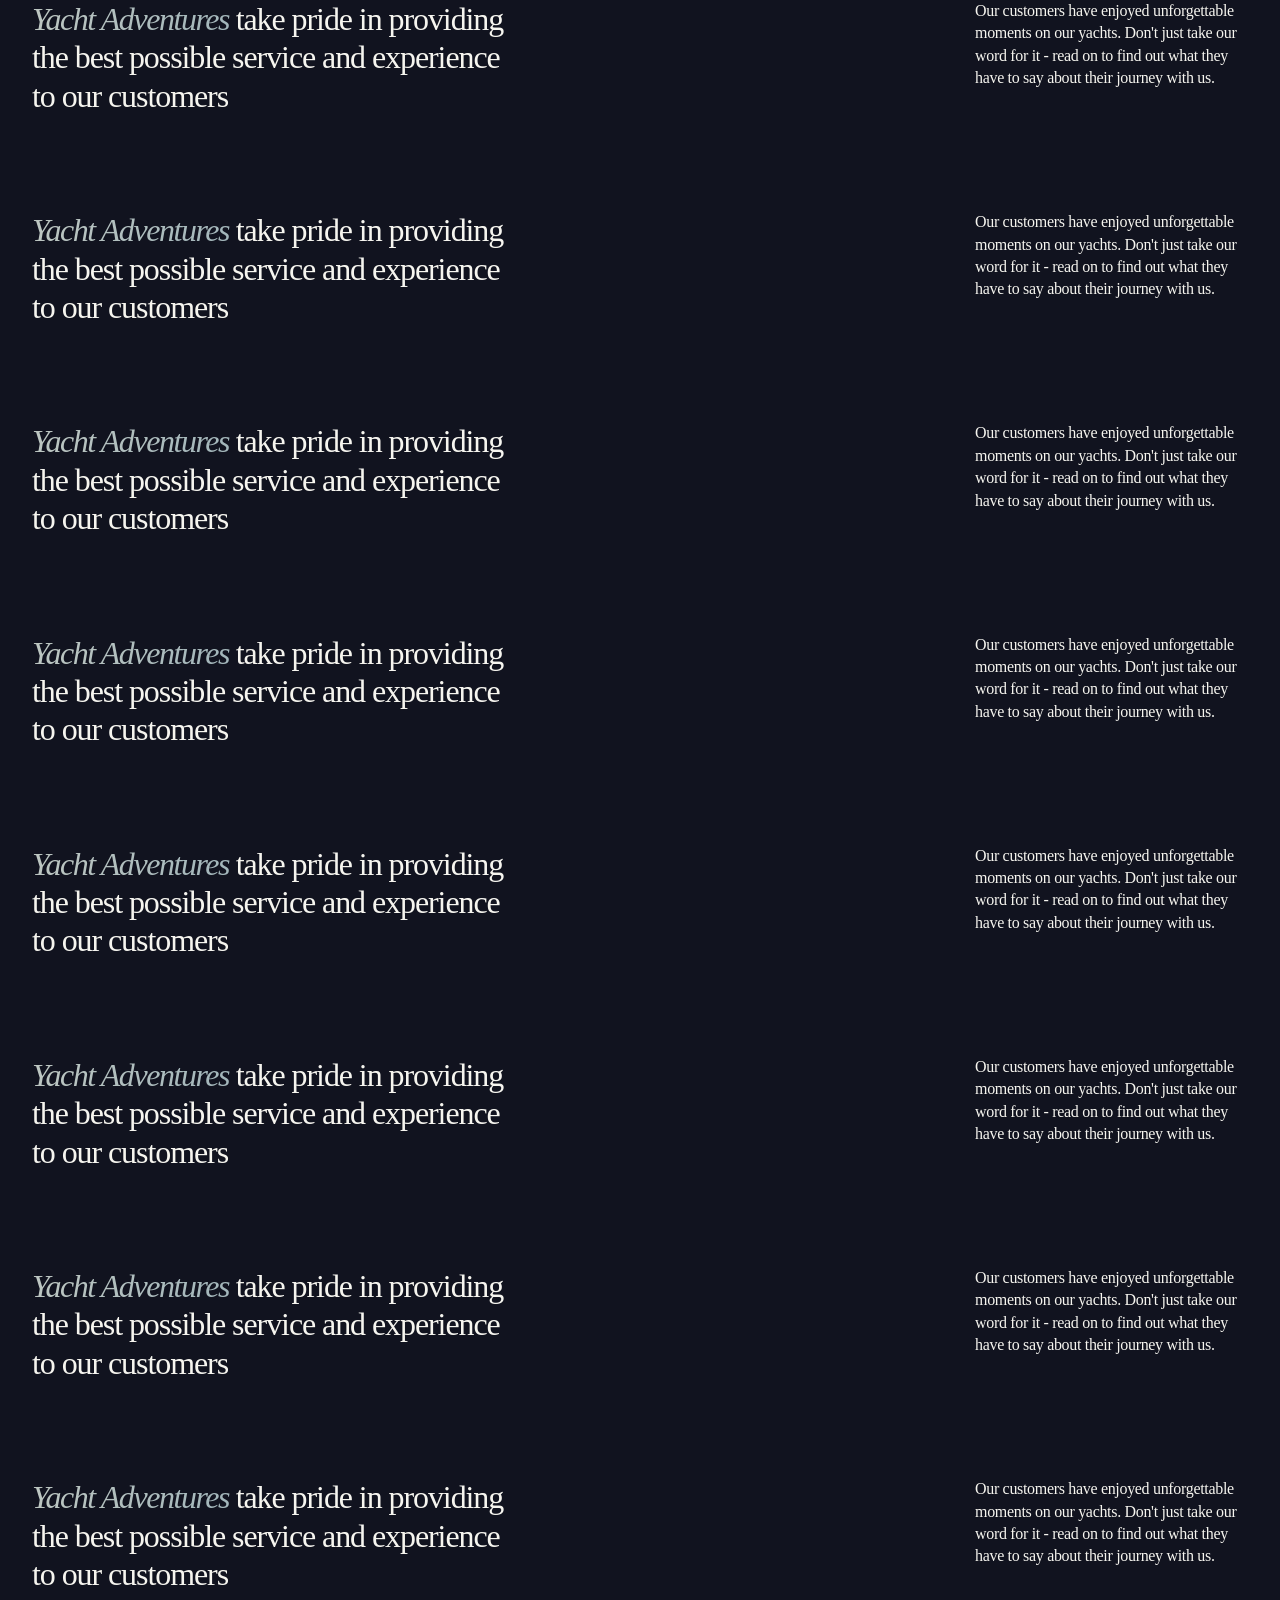
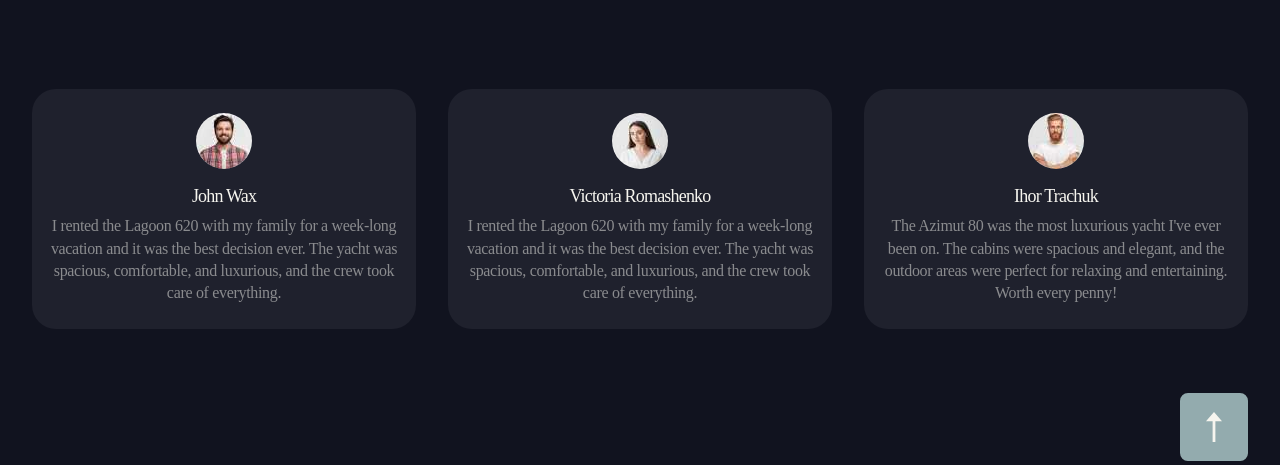
<file: index.html>
<!DOCTYPE html>
<html lang="en">
  <head>
    <meta charset="UTF-8" />
    <meta name="viewport" content="width=device-width, initial-scale=1.0" />
    <title>Effective Solutions for Your Business</title>

    <!-- Fonts -->
    <link rel="preconnect" href="https://fonts.googleapis.com" />
    <link rel="preconnect" href="https://fonts.gstatic.com" crossorigin />
    <link
      href="https://fonts.googleapis.com/css2?family=Raleway:wght@800&family=Roboto:wght@400;500;700;900&display=swap"
      rel="stylesheet"
    />

    <!-- Normalize -->
    <link
      rel="stylesheet"
      href="https://cdn.jsdelivr.net/npm/modern-normalize@2.0.0/modern-normalize.min.css"
    />
    <link rel="stylesheet" href="./css/modern-normalize.min.css" />

    <!-- Custom styles -->
    <link rel="stylesheet" href="./css/styles.css" />
  </head>

  <body>
    <main>
        
      <!-- review section -->

      <section class="review-section" id="review">
        <div class="container">
          <div class="review-text-blk">
            <h3 class="review-h">
              <span class="review-span">Yacht Adventures </span>take pride in providing the best
              possible service and experience to our customers
            </h3>
            <p class="review-p">
              Our customers have enjoyed unforgettable moments on our yachts. Don't just take our word
              for it - read on to find out what they have to say about their journey with us.
            </p>
          </div>
          <div class="review-text-blk">
            <h3 class="review-h">
              <span class="review-span">Yacht Adventures </span>take pride in providing the best
              possible service and experience to our customers
            </h3>
            <p class="review-p">
              Our customers have enjoyed unforgettable moments on our yachts. Don't just take our word
              for it - read on to find out what they have to say about their journey with us.
            </p>
          </div>
          <div class="review-text-blk">
            <h3 class="review-h">
              <span class="review-span">Yacht Adventures </span>take pride in providing the best
              possible service and experience to our customers
            </h3>
            <p class="review-p">
              Our customers have enjoyed unforgettable moments on our yachts. Don't just take our word
              for it - read on to find out what they have to say about their journey with us.
            </p>
          </div>
          <div class="review-text-blk">
            <h3 class="review-h">
              <span class="review-span">Yacht Adventures </span>take pride in providing the best
              possible service and experience to our customers
            </h3>
            <p class="review-p">
              Our customers have enjoyed unforgettable moments on our yachts. Don't just take our word
              for it - read on to find out what they have to say about their journey with us.
            </p>
          </div>
          <div class="review-text-blk">
            <h3 class="review-h">
              <span class="review-span">Yacht Adventures </span>take pride in providing the best
              possible service and experience to our customers
            </h3>
            <p class="review-p">
              Our customers have enjoyed unforgettable moments on our yachts. Don't just take our word
              for it - read on to find out what they have to say about their journey with us.
            </p>
          </div>
          <div class="review-text-blk">
            <h3 class="review-h">
              <span class="review-span">Yacht Adventures </span>take pride in providing the best
              possible service and experience to our customers
            </h3>
            <p class="review-p">
              Our customers have enjoyed unforgettable moments on our yachts. Don't just take our word
              for it - read on to find out what they have to say about their journey with us.
            </p>
          </div>
          <div class="review-text-blk">
            <h3 class="review-h">
              <span class="review-span">Yacht Adventures </span>take pride in providing the best
              possible service and experience to our customers
            </h3>
            <p class="review-p">
              Our customers have enjoyed unforgettable moments on our yachts. Don't just take our word
              for it - read on to find out what they have to say about their journey with us.
            </p>
          </div>
          <div class="review-text-blk">
            <h3 class="review-h">
              <span class="review-span">Yacht Adventures </span>take pride in providing the best
              possible service and experience to our customers
            </h3>
            <p class="review-p">
              Our customers have enjoyed unforgettable moments on our yachts. Don't just take our word
              for it - read on to find out what they have to say about their journey with us.
            </p>
          </div>
          

          <!-- review card list -->
          <div class="slider-wrapper" id="sliderWrapper">
          <div class="swiper-container" >
          <ul class="review-card-list">
            <li class="review-card-item">
              <img 
                class="rev-photo"
                srcset="./img/review/photo01@1x.jpg 1x, ./img/review/photo01@2x.jpg 2x"
                src="./img/review/photo01@2x.jpg"
                alt="photo of John Wax"
                width="48" height="48"
              />
              <h4 class="rev-name">John Wax</h4>
              <p class="rev-text">I rented the Lagoon 620 with my family for a week-long vacation and 
                it was the best decision ever. The yacht was spacious, comfortable, and luxurious, 
                and the crew took care of everything. </p>
            </li>

            <li class="review-card-item">
              <img 
                class="rev-photo"
                srcset="./img/review/photo02@1x.jpg 1x, ./img/review/photo02@2x.jpg 2x"
                src="./img/review/photo02@2x.jpg"
                alt="photo of Victoria Romashenko"
                width="48" height="48"
              />
              <h4 class="rev-name">Victoria Romashenko</h4>
              <p class="rev-text">I rented the Lagoon 620 with my family for a week-long vacation and 
                it was the best decision ever. The yacht was spacious, comfortable, and luxurious, 
                and the crew took care of everything. </p>
            </li>
            
            <li class="review-card-item">
              <img 
                class="rev-photo"
                srcset="./img/review/photo03@1x.jpg 1x, ./img/review/photo03@2x.jpg 2x"
                src="./img/review/photo03@2x.jpg"
                alt="photo of Ihor Trachuk"
                width="48" height="48"
              />
              <h4 class="rev-name">Ihor Trachuk</h4>
              <p class="rev-text">The Azimut 80 was the most luxurious yacht I've ever been on. 
                The cabins were spacious and elegant, and the outdoor areas were perfect for relaxing
                 and entertaining. Worth every penny!</p>
            </li>
          </ul>
          <div class="indicator">
            <span class="point"></span>
            <span class="point"></span>
            <span class="point"></span>
          </div>
          </div>
          
        </div>
      </section>
    </main>

    
<!-- back to top button -->

    <div class="container">
      <div class="back-div">
        <a class="back2top" href="">
          <svg class="arr-up-ico" width="68" height="68">
            <use href="./img/icons.svg#arrow-up"></use>
          </svg>
        </a>
      </div>
    </div>





<script>
  document.addEventListener("DOMContentLoaded", function() {
    const cards = document.querySelectorAll(".review-card-item");
    const cardCount = cards.length;
    const points = document.querySelectorAll(".point");
    let currentIndex = 0;
    let sliderVisible = false;
    let sliderWrapper = document.querySelector("#sliderWrapper");
    let lastManualScrollTime = 0; // Variable to store the timestamp of the last manual scroll

    function showNextCard() {
      cards[currentIndex].scrollIntoView({ behavior: "smooth", inline: "start" });
      updateActiveIndicator();
      currentIndex = (currentIndex + 1) % cardCount;
    }

    const cardShowInterval = 4000; // 5 seconds delay between each card appearance
    let sliderInterval = null;

    function startSlider() {
      sliderVisible = true;
      sliderInterval = setInterval(showNextCard, cardShowInterval);
    }

    function stopSlider() {
      sliderVisible = false;
      clearInterval(sliderInterval);
    }

    // Function to check if the slider is fully visible
    function isSliderFullyVisible() {
      const rect = sliderWrapper.getBoundingClientRect();
      return rect.top >= 0 && rect.bottom <= (window.innerHeight || document.documentElement.clientHeight);
    }

    // Function to handle slider visibility changes
    function handleSliderVisibility(entries) {
      if (entries[0].isIntersecting) {
        if (!sliderVisible) {
          startSlider();
        }
      } else {
        stopSlider();
      }
    }

    // IntersectionObserver to observe slider visibility changes
    const observer = new IntersectionObserver(handleSliderVisibility, { threshold: 1 });
    observer.observe(sliderWrapper);

    // Function to update active indicator based on the current visible slide
    function updateActiveIndicator() {
      points.forEach((point, index) => {
        point.classList.toggle("active", index === currentIndex);
      });
    }

    // Listen for window scroll and resize events to handle slider visibility changes
    window.addEventListener("scroll", () => {
      handleSliderVisibility([{ isIntersecting: isSliderFullyVisible() }]);
    });

    window.addEventListener("resize", () => {
      handleSliderVisibility([{ isIntersecting: isSliderFullyVisible() }]);
    });

    // Variable to keep track of manual scrolling
    let isScrollingManually = false;

    // Throttle function to control the manual scrolling speed
    function throttle(func, limit) {
      let inThrottle;
      return function() {
        if (!inThrottle) {
          func.apply(this, arguments);
          inThrottle = true;
          setTimeout(() => (inThrottle = false), limit);
        }
      };
    }

    // Add wheel event listener to the slider container to handle manual scrolling with mouse wheel
    sliderWrapper.addEventListener(
      "wheel",
      throttle(function(event) {
        event.preventDefault();
        if (!isScrollingManually) {
          isScrollingManually = true;
          const scrollOptions = { behavior: "auto", inline: "start" };
          if ("scrollBehavior" in document.documentElement.style) {
            // Scroll behavior is supported
            scrollOptions.behavior = "smooth";
          }

          if (event.deltaY < 0) {
            // Scrolling up
            currentIndex = (currentIndex - 1 + cardCount) % cardCount;
          } else {
            // Scrolling down
            currentIndex = (currentIndex + 1) % cardCount;
          }
          updateActiveIndicator();
          cards[currentIndex].scrollIntoView(scrollOptions);

          // Reset the manual scrolling flag after a short delay
          setTimeout(() => {
            isScrollingManually = false;
            // Update the last manual scroll time
            lastManualScrollTime = Date.now();
            // Check if enough time has passed since the last manual scroll before starting the slider again
            if (Date.now() - lastManualScrollTime >= 4000) {
              startSlider();
            }
          }, 2000); // Increase the timeout value for a longer swipe threshold
        }
      }, 000) // Increase the throttle limit for a longer swipe threshold
    );

    // Initial check to start the slider if it's visible on page load
    handleSliderVisibility([{ isIntersecting: isSliderFullyVisible() }]);
    updateActiveIndicator();
  });
</script>





    <!-- footer -->
    <!-- <footer class="footer">
      <div class="container">
        <div class="ft-first-div">
          <a href="./index.html" class="logo flogo link"
            >Web<span class="flogo-span">Studio</span></a
          >
          <p class="footer-p">
            Increase the flow of customers and sales for your business with digital marketing &
            growth solutions.
          </p>
        </div>
        <div class="fdiv-social">
          <p class="fp-social">Social media</p>
          <ul class="ft-net-ul">
            <li class="ft-net-li">
              <a class="ft-net-a" href="">
                <svg class="ft-ico" width="24" height="24">
                  <use href="./images/icons.svg#icon-instagram"></use>
                </svg>
              </a>
            </li>
            <li class="ft-net-li">
              <a class="ft-net-a" href="">
                <svg class="ft-ico" width="24" height="24">
                  <use href="./images/icons.svg#icon-twitter"></use>
                </svg>
              </a>
            </li>
            <li class="ft-net-li">
              <a class="ft-net-a" href="">
                <svg class="ft-ico" width="24" height="24">
                  <use href="./images/icons.svg#icon-facebook"></use>
                </svg>
              </a>
            </li>
            <li class="ft-net-li">
              <a class="ft-net-a" href="">
                <svg class="ft-ico" width="24" height="24">
                  <use href="./images/icons.svg#icon-linkedin"></use>
                </svg>
              </a>
            </li>
          </ul>
        </div>
        <div class="fsubs-div">
          <p class="fsubs-p">Subscribe</p>
          <form name="subscriber-form" class="subs-form">
            <label class="subs-label">
              <input
                type="email"
                name="subscriber-email"
                placeholder="E-mail"
                class="fsubs-input"
              />
            </label>
            <button type="submit" class="fsubs-btn"
              >Subscribe
              <svg class="subs-ico" width="24" height="24">
                <use href="./images/icons.svg#icon-subscribe"></use>
              </svg>
            </button>
          </form>
        </div>
      </div>
    </footer> -->

    <!-- Modal window -->
    <!-- <div class="backdrop is-hidden" data-modal>
      <div class="modal">
        <button class="modal-btn" type="button" data-modal-close>
          <svg class="md-icon" width="8" height="8">
            <use href="./images/icons.svg#icon-close"></use>
          </svg>
        </button>

        <p class="modal-caption">Leave your contacts and we will call you back</p>
        <form class="modal-form" name="order_form" autocomplete="on">
          <div class="form-div">
            <label for="user-name" class="modal-form-label">Name</label>
            <div class="div-input-svg">
              <input type="text" name="user-name" id="user-name" class="modal-form-input" />
              <svg class="md-input-icon" width="18" height="24">
                <use href="./images/icons.svg#icon-user"></use>
              </svg>
            </div>
          </div>

          <div class="form-div">
            <label for="user-tel" class="modal-form-label">Phone</label>
            <div class="div-input-svg">
              <input type="tel" name="user_tel" id="user-tel" class="modal-form-input" />
              <svg class="md-input-icon" width="18" height="24">
                <use href="./images/icons.svg#icon-phone"></use>
              </svg>
            </div>
          </div>

          <div class="form-div">
            <label for="user-email" class="modal-form-label">Email</label>
            <div class="div-input-svg">
              <input type="email" name="user_email" id="user-email" class="modal-form-input" />
              <svg class="md-input-icon" width="18" height="24">
                <use href="./images/icons.svg#icon-email"></use>
              </svg>
            </div>
          </div>

          <div class="form-div txtarea-div">
            <label for="user-comment" class="modal-form-label">Comment</label>
            <textarea
              id="user-comment"
              class="modal-comment"
              name="user-comment"
              placeholder="Text input"
            ></textarea>
          </div>

          <div class="privacy-div">
            <input
              id="user-privacy"
              type="checkbox"
              name="user-privacy"
              class="privacy-checkbox visually-hidden"
              value="true"
            />
            <label for="user-privacy" class="privacy-label">
              <span class="privacy-span">
                <svg class="privacy-icon" width="10" height="8">
                  <use href="./images/icons.svg#icon-checked"></use>
                </svg>
              </span>
              I accept the terms and conditions of the
              <a href="" class="a-policy">Privacy Policy</a>
            </label>
          </div>

          <button type="submit" class="hero-btn">Send</button>
        </form>
      </div>
    </div> -->

    <!-- mobile menu -->
    <!-- <div class="menu-container js-menu-container" id="mobile-menu">
      <button class="menu-toggle js-close-menu">
        <svg class="mobu-close-ico" width="8" height="8">
          <use href="./images/icons.svg#icon-close"></use>
        </svg>
      </button>

      <ul class="mobile-menu">
        <li class="mob-li"><a href="./index.html" class="link mob-menu-link select">Studio</a></li>
        <li class="mob-li"><a href="./portfolio.html" class="link mob-menu-link">Portfolio</a></li>
        <li class="mob-li"><a href="" class="link mob-menu-link">Contacts</a></li>
      </ul>

      <ul class="mob-menu-contacts">
        <li class="mob-menu-contacts-item">
          <a class="mob-menu-contacts-link link select" href="tel:+110001111111"
            >+11 (000) 111-11-11</a
          >
        </li>
        <li class="mob-menu-contacts-item">
          <a class="mob-menu-contacts-link link" href="mailto:info@devstudio.com"
            >info@devstudio.com</a
          >
        </li>
      </ul>

      <ul class="mob-net-ul">
        <li class="mob-net-li">
          <a class="mob-net-a" href="">
            <svg class="ft-ico" width="24" height="24">
              <use href="./images/icons.svg#icon-instagram"></use>
            </svg>
          </a>
        </li>
        <li class="mob-net-li">
          <a class="mob-net-a" href="">
            <svg class="ft-ico" width="24" height="24">
              <use href="./images/icons.svg#icon-twitter"></use>
            </svg>
          </a>
        </li>
        <li class="mob-net-li">
          <a class="mob-net-a" href="">
            <svg class="ft-ico" width="24" height="24">
              <use href="./images/icons.svg#icon-facebook"></use>
            </svg>
          </a>
        </li>
        <li class="mob-net-li">
          <a class="mob-net-a" href="">
            <svg class="ft-ico" width="24" height="24">
              <use href="./images/icons.svg#icon-linkedin"></use>
            </svg>
          </a>
        </li>
      </ul>
    </div>
    <script
      defer
      src="https://cdnjs.cloudflare.com/ajax/libs/body-scroll-lock/3.1.5/bodyScrollLock.min.js"
      integrity="sha512-HowizSDbQl7UPEAsPnvJHlQsnBmU2YMrv7KkTBulTLEGz9chfBoWYyZJL+MUO6p/yBuuMO/8jI7O29YRZ2uBlA=="
      crossorigin="anonymous"
    ></script>
    <script defer src="./js/mobile-menu.js"></script>
    <script defer src="./js/back2top.js"></script>
    <script src="./js/modal.js"></script> -->
  </body>
</html>
</file>
<file: css/styles.css>
:root {
    /* --main-color: #2E2F42;
    --logo-color: #4D5AE5;
    --light-color: #FFFFFF;
    --dark-color: #434455;
    --btn-hover: #404BBF;
    --btn-active: #f4f4fd;
    --grey: #8e8f99;
    --prim-fnt: Roboto, sans-serif;
    --sec-fnt: Raleway, sans-serif;
    --btn: #e7e9fc;
    --light-green: #31d0aa; */
}

/* Reset */
h1,
h2,
h3,
h4,
h5,
h6,
ul,
ol,
p,
div,
form,
body {
    margin: 0;
    padding: 0;
    box-sizing: border-box;
}

img {
    display: block;
    margin: 0 auto;
    max-width: 100%;
    height: auto;
}

body {
    font-family: var(--prim-fnt);
    color: var(--dark-color);
    background: var(--dark-blue, #11131F);
    text-decoration: none;
    font-style: normal;
    color: rgba(246, 245, 239, 0.50);
    min-height: 100vh;
    min-width: 100vw;
    display: flex;
    flex-direction: column;
}

main {
    flex-grow: 1;
}

.container {
    min-width: 320px;
    width: 375px;    
    padding: 0 20px;
    margin-left: auto;
    margin-right: auto;
}

ul,
ol {
    list-style-type: none;
}

.link {
    text-decoration: none;
}

.review-h {
    color: var(--white, #F6F5EF);
    font-family: DM Sans;
    font-size: 24px;
    font-style: normal;
    font-weight: 500;
    line-height: 120%;
    letter-spacing: -1.08px;
}

.review-span {
        font-family: DM Sans;
        font-size: 24px;
        font-style: italic;
        font-weight: 500;
        line-height: 120%;
        letter-spacing: -1.08px;
        background: var(--linear-green, linear-gradient(107deg, #BEC7C2 0%, #A1B5BA 100%));
        background-clip: text;
        -webkit-background-clip: text;
        -webkit-text-fill-color: transparent;
}

.review-p {
    max-width: 335px;
    color: var(--white, #F6F5EF);
    font-family: DM Sans;
    font-size: 14px;
    font-style: normal;
    font-weight: 400;
    line-height: 140%;
    letter-spacing: -0.28px;
}

.review-card-list {
    padding: 0;
    margin: 0;
    width: 100%;
    display: flex;
    overflow-x: scroll;
    scroll-snap-type: x mandatory;
    scrollbar-width: none;
    -ms-overflow-style: none;
    gap: 20px;
}

.review-card-list::-webkit-scrollbar {
    display: none;
}

.review-card-item {
    border-radius: 24px;
    background: #1F212D;
    display: flex;
    width: 335px;
    padding: 24px 14px;
    flex-direction: column;
    align-items: center;
    gap: 8px;
    flex-shrink: 0;
    text-align: center;
    scroll-snap-align: start;
}

.rev-photo {
    border-radius: 50%;
    margin-bottom: 10px;
}

.rev-name {
    color: #F6F5EF;
    font-family: DM Sans;
    font-size: 16px;
    font-style: normal;
    font-weight: 500;
    line-height: 110%;
    letter-spacing: -0.72px;
}

.rev-text {
    color: rgba(246, 245, 239, 0.50);
    text-align: center;
    font-family: DM Sans;
    font-size: 12px;
    font-style: normal;
    font-weight: 400;
    line-height: 140%;
    letter-spacing: -0.24px;
}

.back-div {
    display: flex;
    flex-direction: row-reverse;
}


.indicator {
    display: flex;
    justify-content: center;
    gap: 10px;
    margin-top: 14px;;
}

.point {
    width: 13px;
    height: 13px;
    border-radius: 50%;
    background-color: #1F212D;
}

.point.active {
    background-color: #93ABAE;
}

@media screen and (max-width: 767px) {
    .review-text-blk {
        margin-bottom: 24px;
        }

    .review-h {
        margin-bottom: 24px;
    }

    .card2 {
        display: none;
    }

}

@media screen and (max-width: 1279px) {
    .card3 {
        display: none;
    }
 
}

/* for tablet screen */
@media screen and (min-width: 768px) {
    .container {
        width: 768px;
        padding: 0 32px;
    }

    .review-text-blk {
        margin-bottom: 64px;
    }

    .review-h {
        max-width: 497px;
        font-size: 32px;
        margin-bottom: 32px;
    }
    
    .review-span {
        font-size: 32px;
        letter-spacing: -1.44px;
    }
    
    .review-p {
        margin-left: auto;
        letter-spacing: -0.32px;
        font-size: 16px;
        max-width: 273px;
    }

    .review-card-list {
        gap: 16px;
}

    .review-card-item {
        width: 344px;
    }


/* for desctop screen */
@media screen and (min-width: 1280px) {
    .container {
        width: 1280px;
        padding: 0 32px;
    }

    .review-text-blk {
        display: flex;
        flex-direction: row;
        justify-content: space-between;
    }

    .review-card-list {
        display: flex;
        justify-content: center;
        gap: 32px;
        margin-bottom: 64px;
    }

    .review-card-item {
        width: 384px;
    }

    .rev-photo {
        width: 56px;
        height: 56px;
    }

    .rev-name {
        font-size: 18px;
        letter-spacing: -0.81px;
    }

    .rev-text {
        font-size: 16px;
        letter-spacing: -0.32px;
    }

    .indicator {
        display: none;
    }
}

.swiper-container {
    overflow: hidden;
}
</file>
